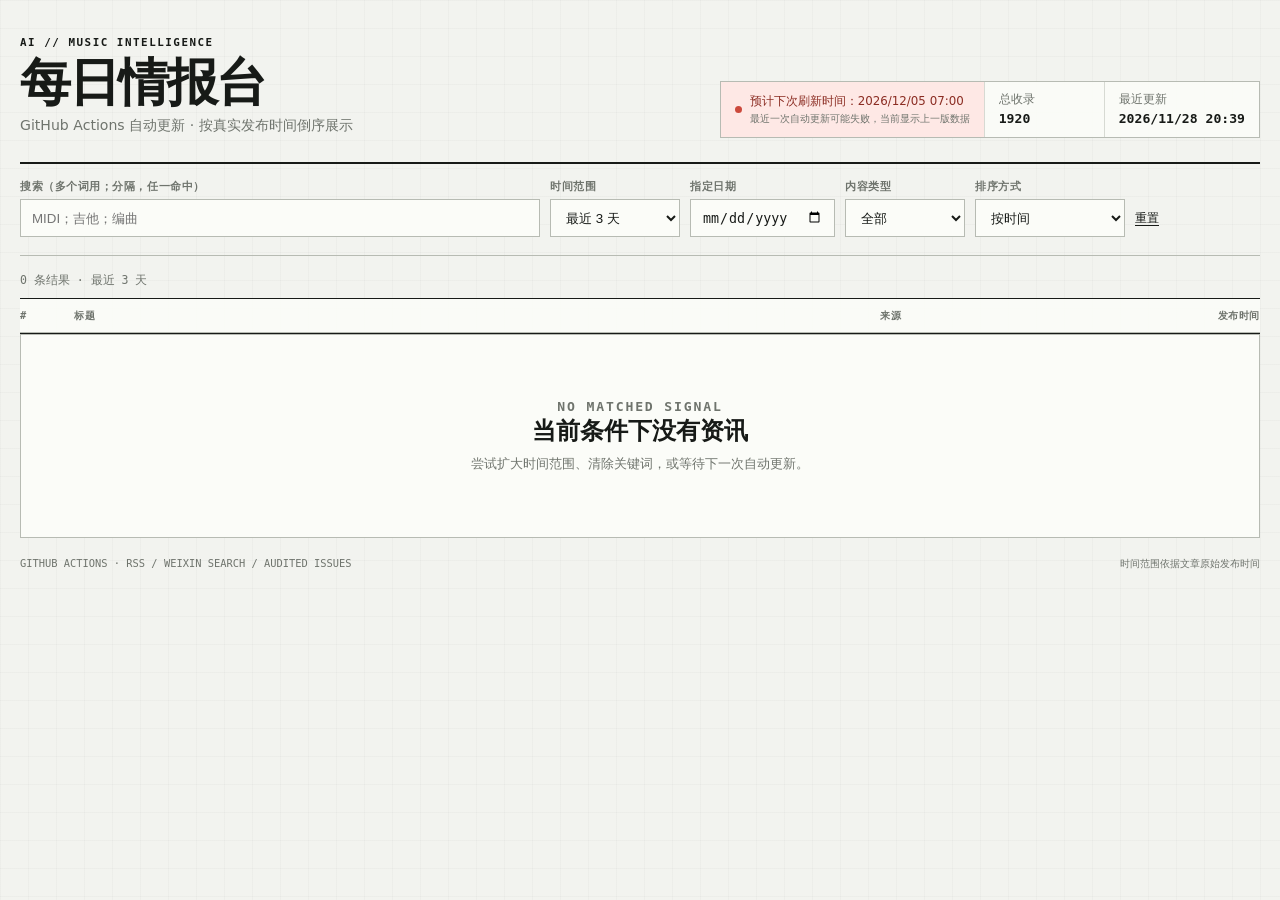
<file: public/index.html>
<!doctype html>
<html lang="zh-CN">
<head>
    <meta charset="utf-8">
    <meta name="viewport" content="width=device-width, initial-scale=1">
    <meta name="description" content="AI 与音乐交叉领域每日情报排行">
    <title>AI × 音乐情报台</title>
    <link rel="stylesheet" href="./style.css">
</head>
<body>
    <div class="app-shell">
        <header class="app-header">
            <div class="brand-block">
                <p class="product-sign">AI // MUSIC INTELLIGENCE</p>
                <h1>每日情报台</h1>
                <p class="product-note">GitHub Actions 自动更新 · 按真实发布时间倒序展示</p>
            </div>
            <div class="system-panel">
                <div class="sync-state offline" id="sync-state">
                    <span class="sync-dot" aria-hidden="true"></span>
                    <span id="sync-text">正在读取数据</span>
                </div>
                <div class="system-stat">
                    <span>总收录</span>
                    <strong id="total-count">--</strong>
                </div>
                <div class="system-stat">
                    <span>最近更新</span>
                    <strong id="generated-at">--</strong>
                </div>
            </div>
        </header>

        <section class="control-bar" aria-label="资讯筛选">
            <form class="filter-form" id="filter-form">
                <label class="search-field">
                    <span>搜索（多个词用；分隔，任一命中）</span>
                    <input id="keyword" name="q" type="search"
                           placeholder="MIDI；吉他；编曲">
                </label>
                <label class="days-field">
                    <span>时间范围</span>
                    <select id="days" name="days">
                        <option value="1">最近 1 天</option>
                        <option value="3" selected>最近 3 天</option>
                        <option value="7">最近 7 天</option>
                        <option value="14">最近 14 天</option>
                        <option value="30">最近 30 天</option>
                        <option value="60">最近 60 天</option>
                    </select>
                </label>
                <label class="date-field">
                    <span>指定日期</span>
                    <input id="specific-date" name="date" type="date">
                </label>
                <label class="kind-field">
                    <span>内容类型</span>
                    <select id="content-kind" name="kind">
                        <option value="all" selected>全部</option>
                        <option value="hardware">硬件相关</option>
                        <option value="software">软件相关</option>
                    </select>
                </label>
                <label class="sort-field">
                    <span>排序方式</span>
                    <select id="sort-by" name="sort">
                        <option value="time" selected>按时间</option>
                        <option value="heat">按热度</option>
                        <option value="relevance">按 AI+音乐关联度</option>
                    </select>
                </label>
                <a class="reset-link" href="./">重置</a>
            </form>
        </section>

        <div class="result-toolbar">
            <span id="result-summary">正在加载...</span>
        </div>

        <section class="news-feed" aria-label="资讯排行">
            <div class="feed-header">
                <span>#</span>
                <span>标题</span>
                <span>来源</span>
                <span>发布时间</span>
            </div>
            <div id="news-list"></div>
        </section>
        <nav class="pagination" id="pagination" aria-label="资讯分页" hidden>
            <button type="button" class="page-button" id="page-prev">上一页</button>
            <span class="page-numbers" id="page-numbers"></span>
            <button type="button" class="page-button" id="page-next">下一页</button>
        </nav>

        <section class="empty-state" id="empty-state" hidden>
            <p class="empty-code">NO MATCHED SIGNAL</p>
            <h2>当前条件下没有资讯</h2>
            <p>尝试扩大时间范围、清除关键词，或等待下一次自动更新。</p>
        </section>

        <footer class="app-footer">
            <span>GITHUB ACTIONS · RSS / WEIXIN SEARCH / AUDITED ISSUES</span>
            <span>时间范围依据文章原始发布时间</span>
        </footer>
    </div>
    <script src="./app.js" defer></script>
</body>
</html>
</file>
<file: public/style.css>
/* 工程化情报列表：低装饰、高信息密度、固定网格列。 */
:root {
    --bg: #f2f3ef;
    --surface: #fbfcf8;
    --ink: #171a17;
    --muted: #6f746d;
    --line: #d7dad3;
    --line-strong: #b7bbb3;
    --accent: #e8ff54;
    --signal: #1967d2;
    --warning-bg: #fff3cd;
    --error-bg: #fee8e5;
    --mono: "SFMono-Regular", "Cascadia Mono", Consolas, monospace;
}

* {
    box-sizing: border-box;
}

[hidden] {
    display: none !important;
}

body {
    margin: 0;
    color: var(--ink);
    background:
        linear-gradient(rgba(23, 26, 23, 0.025) 1px, transparent 1px),
        linear-gradient(90deg, rgba(23, 26, 23, 0.025) 1px, transparent 1px),
        var(--bg);
    background-size: 28px 28px;
    font-family: "Noto Sans SC", "Microsoft YaHei", system-ui, sans-serif;
}

a {
    color: inherit;
}

.app-shell {
    width: min(1420px, calc(100% - 40px));
    margin: 0 auto;
    padding: 28px 0 24px;
}

.app-header {
    display: flex;
    align-items: flex-end;
    justify-content: space-between;
    gap: 32px;
    padding: 8px 0 24px;
    border-bottom: 2px solid var(--ink);
}

.product-sign,
.empty-code {
    margin: 0 0 8px;
    font: 700 0.68rem/1.2 var(--mono);
    letter-spacing: 0.14em;
}

.brand-block h1 {
    margin: 0 0 6px;
    font-family: "Noto Serif SC", "Songti SC", Georgia, serif;
    font-size: clamp(2rem, 4vw, 3.6rem);
    line-height: 1;
    letter-spacing: -0.04em;
}

.product-note,
.intro {
    margin: 0;
    color: var(--muted);
    font-size: 0.88rem;
    line-height: 1.7;
}

.system-panel {
    display: flex;
    align-items: stretch;
    border: 1px solid var(--line-strong);
    background: rgba(251, 252, 248, 0.92);
}

.sync-state,
.system-stat {
    display: flex;
    min-width: 120px;
    flex-direction: column;
    justify-content: center;
    padding: 10px 14px;
    border-right: 1px solid var(--line);
    font-size: 0.74rem;
}

.system-panel > :last-child {
    border-right: 0;
}

.sync-state {
    align-items: center;
    flex-direction: row;
    gap: 8px;
}

.sync-note {
    display: block;
    margin-top: 2px;
    color: var(--muted);
    font-size: 0.64rem;
}

.sync-dot {
    width: 7px;
    height: 7px;
    flex: 0 0 7px;
    border-radius: 50%;
    background: #9da198;
}

.sync-state.online .sync-dot {
    background: #3c9b22;
    box-shadow: 0 0 0 3px rgba(60, 155, 34, 0.12);
}

.sync-state.offline {
    color: #8b2d23;
    background: var(--error-bg);
}

.sync-state.offline .sync-dot {
    background: #cc493c;
}

.system-stat span {
    color: var(--muted);
}

.system-stat strong {
    margin-top: 3px;
    font: 600 0.82rem/1.2 var(--mono);
}

.control-bar {
    display: flex;
    align-items: flex-end;
    justify-content: space-between;
    gap: 24px;
    padding: 18px 0;
    border-bottom: 1px solid var(--line-strong);
}

.filter-form {
    display: flex;
    align-items: flex-end;
    gap: 10px;
    flex: 1;
}

.search-field {
    flex: 1;
    max-width: 520px;
}

.filter-form label {
    display: grid;
    gap: 6px;
}

.filter-form label > span {
    color: var(--muted);
    font: 600 0.68rem/1 var(--mono);
    letter-spacing: 0.05em;
}

.filter-form input,
.filter-form select {
    height: 38px;
    padding: 0 11px;
    border: 1px solid var(--line-strong);
    border-radius: 0;
    color: var(--ink);
    background: var(--surface);
    font: 0.86rem/1.2 inherit;
}

.filter-form input:focus,
.filter-form select:focus {
    border-color: var(--ink);
    outline: 2px solid rgba(232, 255, 84, 0.72);
}

.days-field select {
    min-width: 130px;
}

.date-field input {
    min-width: 145px;
}

.kind-field select {
    min-width: 120px;
}

.sort-field select {
    min-width: 150px;
}

.reset-link {
    font-size: 0.76rem;
    line-height: 38px;
    text-underline-offset: 3px;
}

.result-toolbar {
    display: flex;
    align-items: center;
    justify-content: space-between;
    gap: 20px;
    padding: 16px 0 10px;
    color: var(--muted);
    font: 0.72rem/1.4 var(--mono);
}

.news-feed {
    border-top: 1px solid var(--ink);
    border-bottom: 1px solid var(--ink);
    background: rgba(251, 252, 248, 0.92);
}

.feed-header,
.feed-row {
    display: grid;
    grid-template-columns: 42px minmax(280px, 1fr) 240px 128px;
    align-items: center;
    column-gap: 12px;
}

.feed-header {
    min-height: 34px;
    border-bottom: 1px solid var(--line-strong);
    color: var(--muted);
    font: 600 0.65rem/1 var(--mono);
    letter-spacing: 0.06em;
}

.feed-header > span:last-child {
    text-align: right;
}

.feed-row {
    min-height: 45px;
    border-bottom: 1px solid var(--line);
    transition: background 120ms ease;
}

.feed-row:last-child {
    border-bottom: 0;
}

.feed-row:hover {
    background: #f4f7e9;
}

.rank-number {
    color: var(--muted);
    font: 600 0.74rem/1 var(--mono);
    text-align: center;
}

.rank-number.top-rank {
    color: var(--signal);
    font-weight: 800;
}

.feed-title {
    min-width: 0;
    overflow: hidden;
    font-size: 0.88rem;
    font-weight: 550;
    line-height: 1.4;
    text-decoration: none;
    text-overflow: ellipsis;
    white-space: nowrap;
}

.feed-title:hover {
    color: var(--signal);
    text-decoration: underline;
}

.feed-source {
    display: flex;
    min-width: 0;
    align-items: center;
    gap: 7px;
    overflow: hidden;
}

.category-tag {
    flex: 0 0 auto;
    padding: 3px 6px;
    border: 1px solid var(--line-strong);
    color: var(--muted);
    font: 0.63rem/1 var(--mono);
}

.source-name {
    overflow: hidden;
    color: var(--muted);
    font-size: 0.72rem;
    text-overflow: ellipsis;
    white-space: nowrap;
}

.publish-time {
    color: var(--muted);
    font: 0.68rem/1.2 var(--mono);
    text-align: right;
    white-space: nowrap;
}

.pagination {
    display: flex;
    align-items: center;
    justify-content: center;
    gap: 6px;
    padding: 20px 0 4px;
    flex-wrap: wrap;
}

.page-button {
    display: inline-flex;
    min-width: 36px;
    height: 34px;
    align-items: center;
    justify-content: center;
    padding: 0 10px;
    border: 1px solid var(--ink);
    color: var(--ink);
    background: var(--surface);
    font: 700 0.72rem/1 var(--mono);
    text-decoration: none;
    cursor: pointer;
}

.page-button:hover,
.page-button.current {
    background: var(--accent);
}

.page-button.disabled,
.page-button:disabled {
    pointer-events: none;
    opacity: 0.55;
    color: var(--muted);
    border-color: var(--line);
    background: transparent;
}

.page-numbers {
    display: inline-flex;
    align-items: center;
    justify-content: center;
    gap: 6px;
    flex-wrap: wrap;
}

.page-ellipsis {
    color: var(--muted);
    font-family: var(--mono);
}

.empty-state {
    padding: 64px 20px;
    border: 1px solid var(--line-strong);
    background: var(--surface);
    text-align: center;
}

.empty-state h2 {
    margin: 0 0 8px;
    font-family: "Noto Serif SC", "Songti SC", Georgia, serif;
}

.empty-state p {
    margin: 0;
    color: var(--muted);
    font-size: 0.82rem;
}

.app-footer {
    display: flex;
    justify-content: space-between;
    gap: 20px;
    padding-top: 18px;
    color: var(--muted);
    font: 0.65rem/1.4 var(--mono);
}

code {
    padding: 1px 4px;
    background: rgba(23, 26, 23, 0.07);
    font-family: var(--mono);
}

@media (max-width: 980px) {
    .app-header,
    .control-bar {
        align-items: stretch;
        flex-direction: column;
    }

    .system-panel {
        align-self: flex-start;
    }

    .filter-form {
        flex-wrap: wrap;
    }

    .search-field {
        max-width: none;
        min-width: 240px;
    }

    .feed-header,
    .feed-row {
        grid-template-columns: 36px minmax(180px, 1fr) 170px 118px;
    }
}

@media (max-width: 680px) {
    .app-shell {
        width: min(100% - 20px, 640px);
        padding-top: 14px;
    }

    .system-panel {
        width: 100%;
    }

    .sync-state,
    .system-stat {
        min-width: 0;
        flex: 1;
    }

    .score-legend {
        display: none;
    }

    .feed-header {
        display: none;
    }

    .feed-row {
        grid-template-columns: 32px minmax(0, 1fr) 105px;
        min-height: 50px;
    }

    .feed-row > .publish-time {
        display: none;
    }

    .app-footer {
        flex-direction: column;
    }
}
</file>
